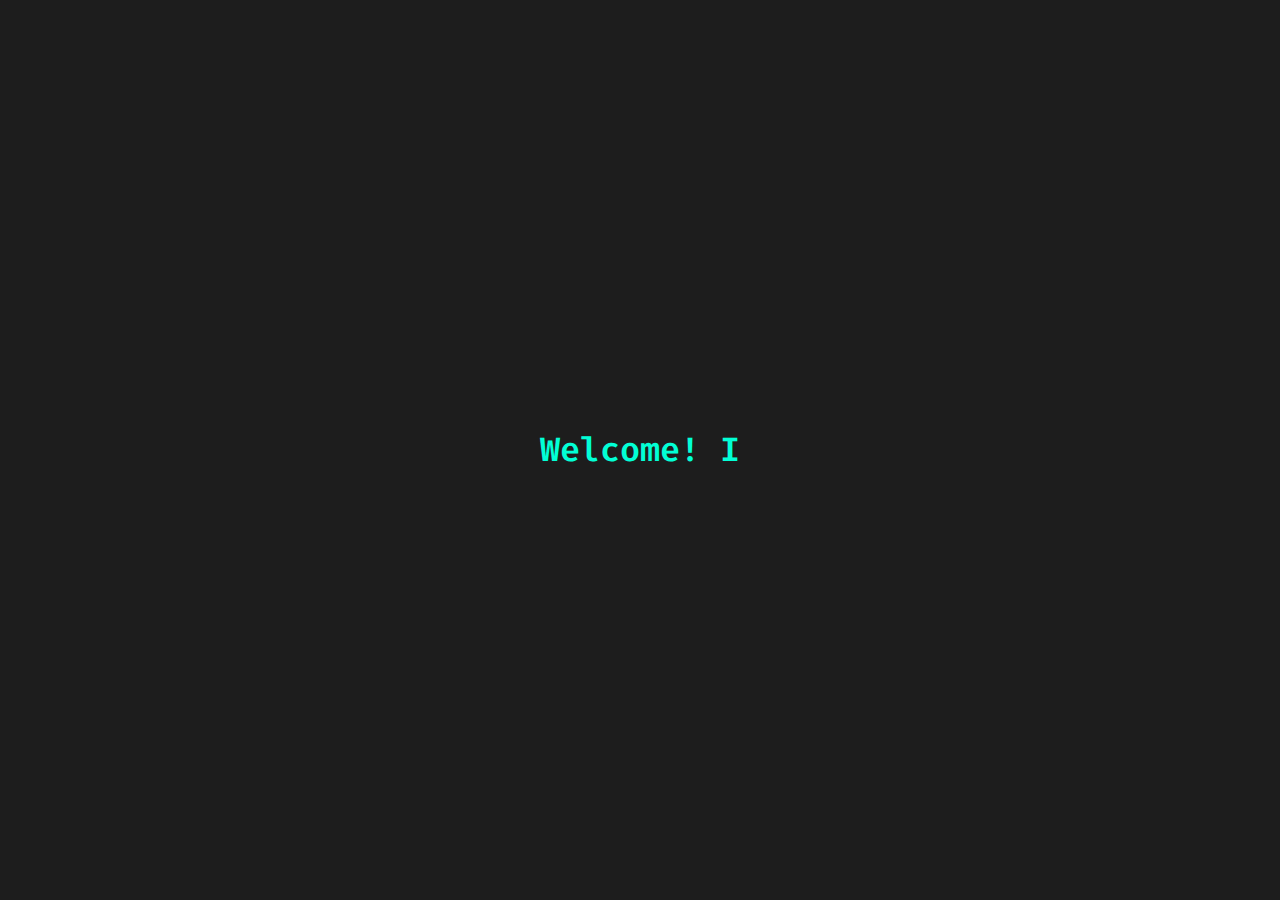
<file: index.html>
<!DOCTYPE html>
<html lang="en">
	<head>
		<meta charset="UTF-8" />
		<meta name="viewport" content="width=device-width, initial-scale=1.0" />
		<title>Welcome</title>
		<link rel="stylesheet" href="/asset/styles/index.css" />
		<link rel="stylesheet" href="/asset/styles/general.css" />
		<script src="/scripts/index.js" type="module" defer></script>
	</head>
	<body>
		<main>
			<div></div>
		</main>
	</body>
</html>
</file>
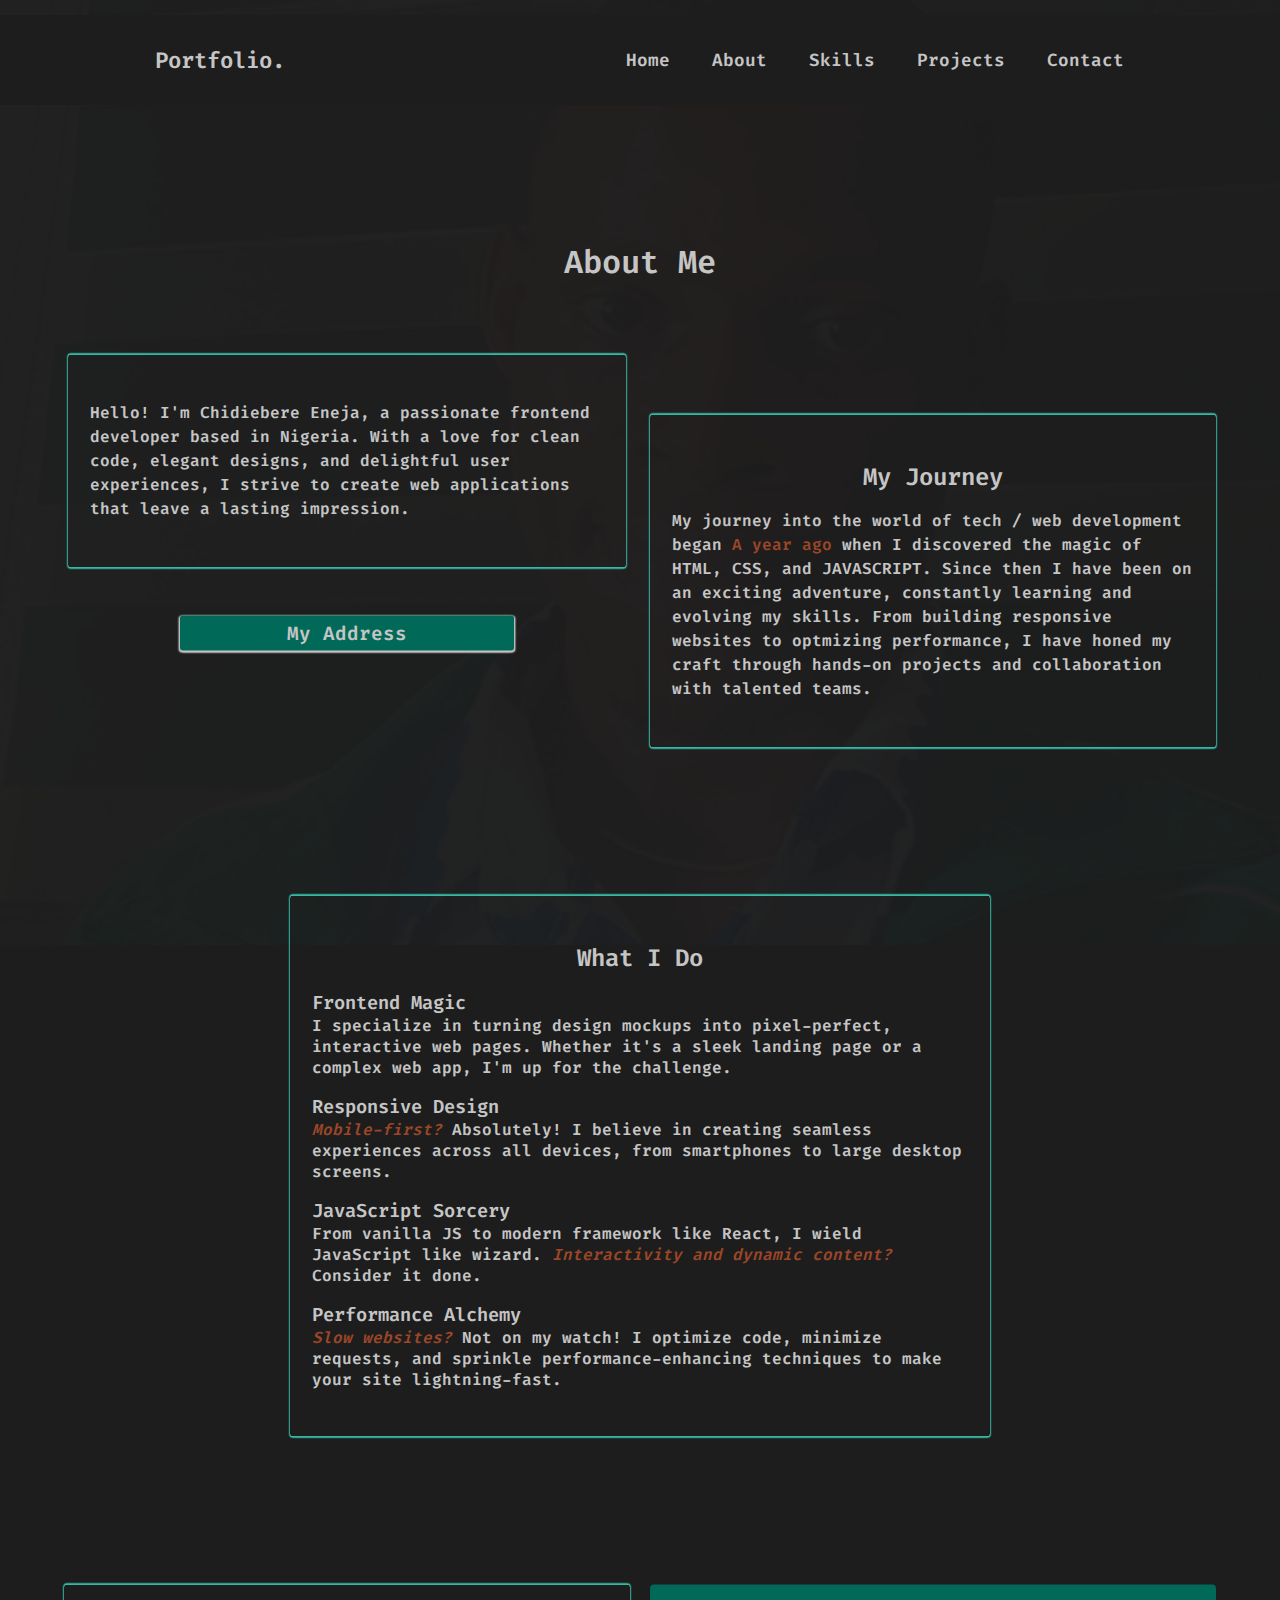
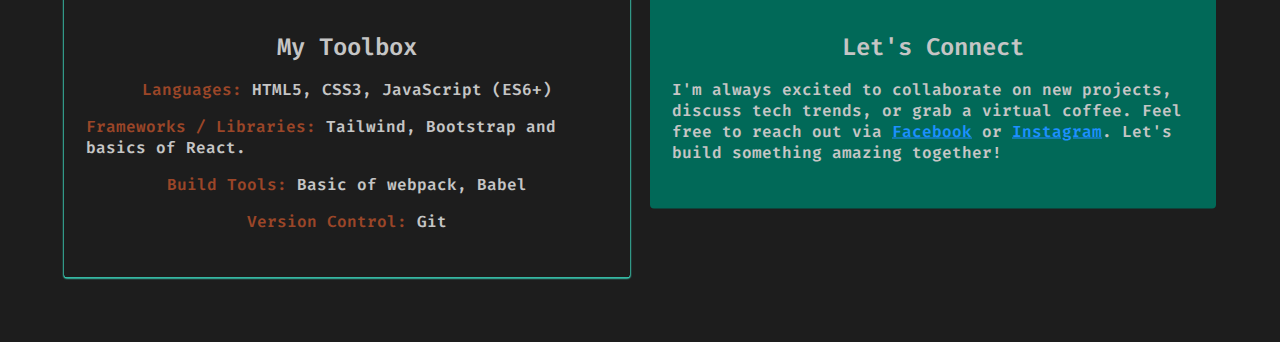
<file: pages/about-us.html>
<!DOCTYPE html>
<html lang="en">
	<head>
		<meta charset="UTF-8" />
		<meta name="viewport" content="width=device-width, initial-scale=1.0" />
		<link rel="stylesheet" href="/asset/styles/general.css" />
		<link rel="stylesheet" href="/asset/styles/narbar.css" />
		<link rel="stylesheet" href="/asset/styles/about-us.css" />
		<script src="/scripts/about-us.js" type="module" defer></script>
		<script src="/scripts/navbar.js" defer></script>
		<title>About Us</title>
	</head>
	<body>
		<header>
			<nav>
				<div class="navbar-container container">
					<input type="checkbox" />
					<div class="hamburger-lines">
						<span class="line line1"></span>
						<span class="line line2"></span>
						<span class="line line3"></span>
					</div>
					<ul class="menu-items">
						<li class="link-style">
							<a href="/pages/homePage.html">Home</a>
							<div class="border--style">
								<span class="line--1"></span>
								<span class="line--2"></span>
							</div>
						</li>
						<li class="link-style">
							<a href="/pages/about-us.html">About</a>
							<div class="border--style">
								<span class="line--1"></span>
								<span class="line--2"></span>
							</div>
						</li>
						<li class="link-style">
							<a href="/pages/skills.html">Skills</a>
							<div class="border--style">
								<span class="line--1"></span>
								<span class="line--2"></span>
							</div>
						</li>
						<li class="link-style">
							<a href="/pages/projects.html">Projects</a>
							<div class="border--style">
								<span class="line--1"></span>
								<span class="line--2"></span>
							</div>
						</li>
						<li class="link-style">
							<a href="/pages/contact-us.html">Contact</a>
							<div class="border--style">
								<span class="line--1"></span>
								<span class="line--2"></span>
							</div>
						</li>
					</ul>
					<div class="logo">
						<a href="/pages/about-us.html">Portfolio.</a>
					</div>
				</div>
			</nav>
		</header>

		<div class="background--image">
			<img src="/asset/images/myProfile.png" alt="profile" />
		</div>

		<main>
			<h1>About Me</h1>
			<section class="container--1">
				<p>
					Hello! I'm Chidiebere Eneja, a passionate frontend developer based in
					Nigeria. With a love for clean code, elegant designs, and delightful
					user experiences, I strive to create web applications that leave a
					lasting impression.
				</p>
				<button class="my--address--btn">My Address</button>
				<div class="test--typeWriter"></div>
			</section>

			<section class="container--2">
				<h2>My Journey</h2>
				<p>
					My journey into the world of tech / web development began
					<mark>A year ago</mark> when I discovered the magic of HTML, CSS, and
					JAVASCRIPT. Since then I have been on an exciting adventure,
					constantly learning and evolving my skills. From building responsive
					websites to optmizing performance, I have honed my craft through
					hands-on projects and collaboration with talented teams.
				</p>
			</section>

			<section class="container--3">
				<h2>What I Do</h2>

				<div class="text--container--1">
					<h3>Frontend Magic</h3>
					<p>
						I specialize in turning design mockups into pixel-perfect,
						interactive web pages. Whether it's a sleek landing page or a
						complex web app, I'm up for the challenge.
					</p>
				</div>

				<div class="text--container--2">
					<h3>Responsive Design</h3>
					<p>
						<em>Mobile-first?</em>
						Absolutely! I believe in creating seamless experiences across all
						devices, from smartphones to large desktop screens.
					</p>
				</div>

				<div class="text--container--3">
					<h3>JavaScript Sorcery</h3>
					<p>
						From vanilla JS to modern framework like React, I wield JavaScript
						like wizard. <em>Interactivity and dynamic content?</em> Consider it
						done.
					</p>
				</div>

				<div class="text--container--4">
					<h3>Performance Alchemy</h3>
					<p>
						<em>Slow websites?</em>
						Not on my watch! I optimize code, minimize requests, and sprinkle
						performance-enhancing techniques to make your site lightning-fast.
					</p>
				</div>
			</section>

			<section class="container--4">
				<h2>My Toolbox</h2>
				<div class="languages">
					<p>
						<strong>Languages: </strong>
						<span>HTML5, CSS3, JavaScript (ES6+)</span>
					</p>
				</div>

				<div class="frameworks">
					<p>
						<strong>Frameworks / Libraries: </strong>
						<span>Tailwind, Bootstrap and basics of React.</span>
					</p>
				</div>

				<div class="build--tools">
					<p>
						<strong>Build Tools: </strong>
						<span>Basic of webpack, Babel</span>
					</p>
				</div>

				<div class="version--control">
					<p>
						<strong>Version Control: </strong>
						<span>Git</span>
					</p>
				</div>
			</section>

			<section class="container--5">
				<h2>Let's Connect</h2>
				<div class="connect--text--container">
					<p>
						I'm always excited to collaborate on new projects, discuss tech
						trends, or grab a virtual coffee. Feel free to reach out via
						<a
							href="https://www.facebook.com/profile.php?id=100090083384692"
							class="facebook"
							>Facebook</a
						>
						or
						<a
							href="https://www.instagram.com/ravychididere_?igsh=MTJsaXJHY2JjcTBjbA=="
							class="instagram"
							>Instagram</a
						>. Let's build something amazing together!
					</p>
				</div>
			</section>
		</main>
	</body>
</html>
</file>
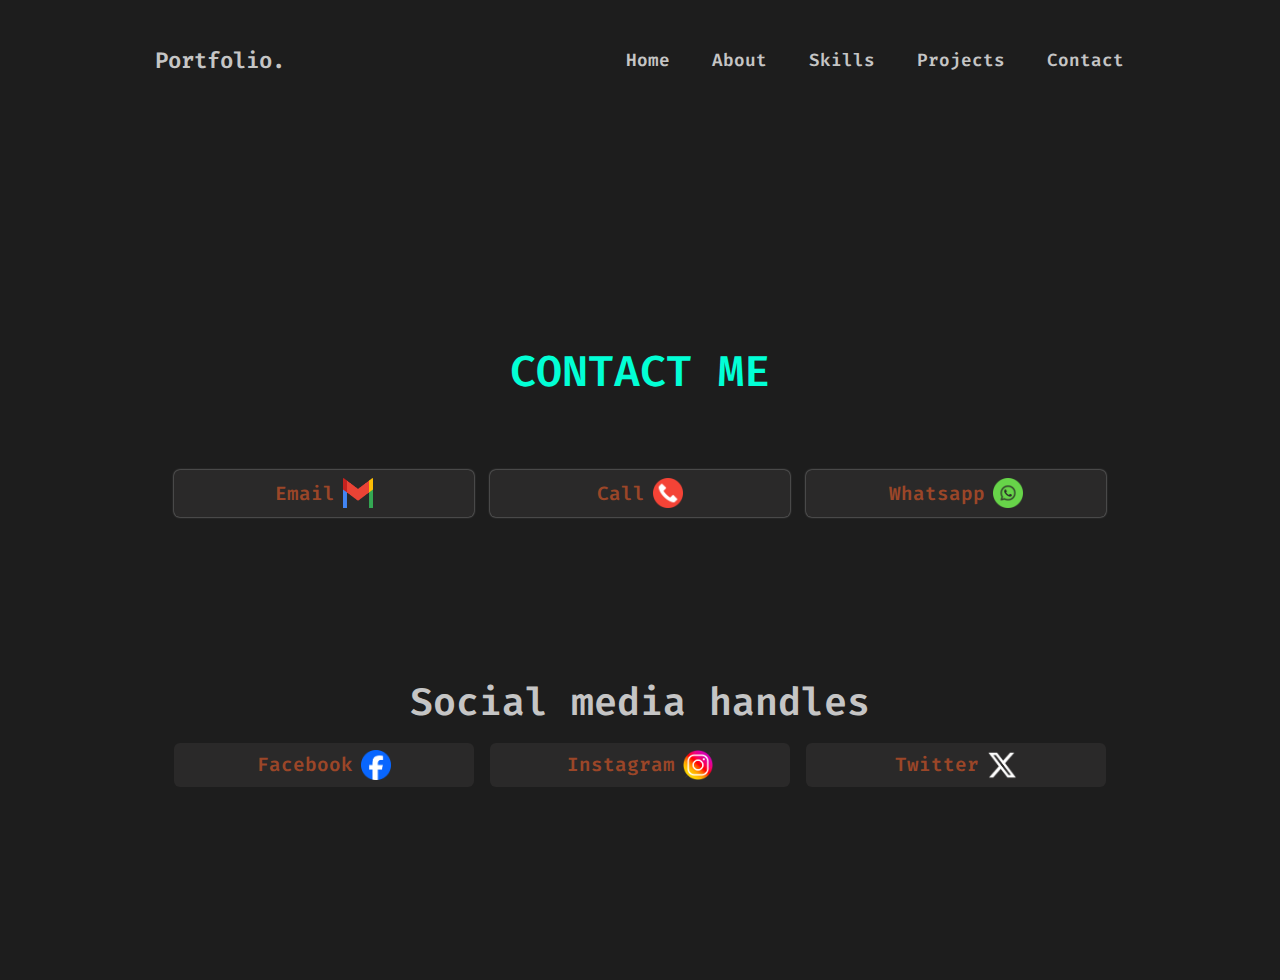
<file: pages/contact-us.html>
<!DOCTYPE html>
<html lang="en">
	<head>
		<meta charset="UTF-8" />
		<meta name="viewport" content="width=device-width, initial-scale=1.0" />
		<link rel="stylesheet" href="/asset/styles/general.css" />
		<link rel="stylesheet" href="/asset/styles/narbar.css" />
		<link rel="stylesheet" href="/asset/styles/contact-us.css" />
		<script src="/scripts/contact-us.js" defer></script>
		<script src="/scripts/navbar.js" defer></script>
		<title>Contact us</title>
	</head>
	<body>
		<header>
			<nav>
				<div class="navbar-container container">
					<input type="checkbox" />
					<div class="hamburger-lines">
						<span class="line line1"></span>
						<span class="line line2"></span>
						<span class="line line3"></span>
					</div>
					<ul class="menu-items">
						<li class="link-style">
							<a href="/pages/homePage.html">Home</a>
							<div class="border--style">
								<span class="line--1"></span>
								<span class="line--2"></span>
							</div>
						</li>
						<li class="link-style">
							<a href="/pages/about-us.html">About</a>
							<div class="border--style">
								<span class="line--1"></span>
								<span class="line--2"></span>
							</div>
						</li>
						<li class="link-style">
							<a href="/pages/skills.html">Skills</a>
							<div class="border--style">
								<span class="line--1"></span>
								<span class="line--2"></span>
							</div>
						</li>
						<li class="link-style">
							<a href="/pages/my-project.html">Projects</a>
							<div class="border--style">
								<span class="line--1"></span>
								<span class="line--2"></span>
							</div>
						</li>
						<li class="link-style">
							<a href="/pages/contact-us.html">Contact</a>
							<div class="border--style">
								<span class="line--1"></span>
								<span class="line--2"></span>
							</div>
						</li>
					</ul>
					<div class="logo">
						<a href="/pages/homePage.html">Portfolio.</a>
					</div>
				</div>
			</nav>
		</header>

		<main>
			<h1>Contact me</h1>
			<ul>
				<li>
					<button class="email--btn">
						Email
						<img src="/asset/images/gmail.png" alt="email" width="30px" />
					</button>

					<button class="call--btn">
						Call
						<img src="/asset/images/call.png" alt="call" width="30px" />
					</button>

					<button class="whatsapp--btn">
						Whatsapp
						<img src="/asset/images/whatsapp.png" alt="whatsapp" width="30px" />
					</button>
				</li>

				<li>
					<h2>Social media handles</h2>

					<div class="media__btn-container">
						<button class="facebook--btn">
							Facebook
							<img
								src="/asset/images/facebook.png"
								alt="facebook"
								width="30px"
							/>
						</button>

						<button class="instagram--btn">
							Instagram
							<img
								src="/asset/images/instagram.png"
								alt="instagram"
								width="30px"
							/>
						</button>

						<button class="twitter--btn">
							Twitter
							<img src="/asset/images/twitter.png" alt="twitter" width="30px" />
						</button>
					</div>
				</li>
			</ul>
		</main>
	</body>
</html>
</file>
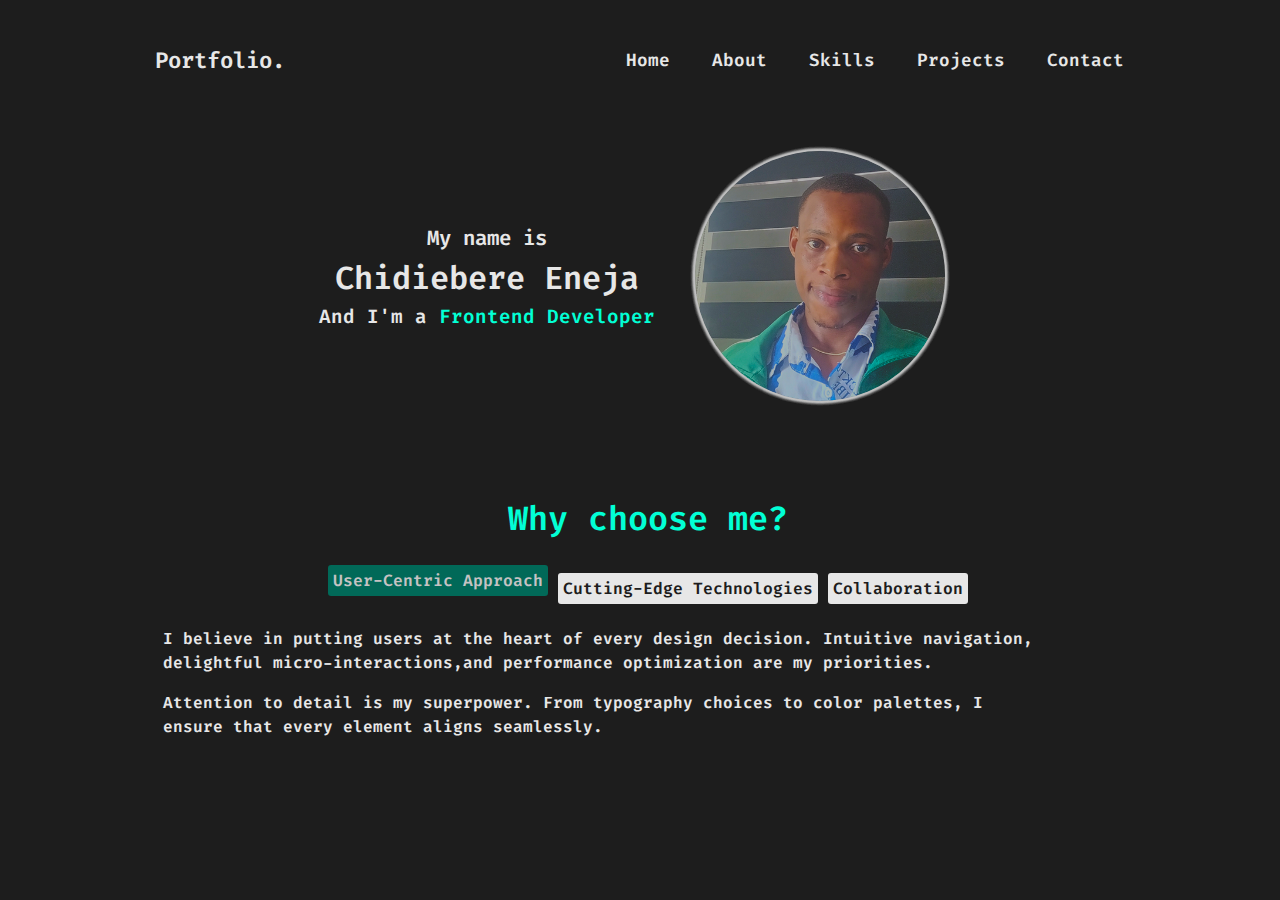
<file: pages/homePage.html>
<!DOCTYPE html>
<html lang="en">
	<head>
		<meta charset="UTF-8" />
		<meta name="viewport" content="width=device-width, initial-scale=1.0" />
		<link rel="stylesheet" href="/asset/styles/general.css" />
		<link rel="stylesheet" href="/asset/styles/narbar.css" />
		<link rel="stylesheet" href="/asset/styles/homepage.css" />
		<script src="/scripts/homepage.js" type="module" defer></script>
		<script src="/scripts/navbar.js" defer></script>
		<title>My Portfolio</title>
	</head>
	<body>
		<header>
			<nav>
				<div class="navbar-container container">
					<input type="checkbox" />
					<div class="hamburger-lines">
						<span class="line line1"></span>
						<span class="line line2"></span>
						<span class="line line3"></span>
					</div>
					<ul class="menu-items">
						<li class="link-style">
							<a href="/pages/homePage.html">Home</a>
							<div class="border--style">
								<span class="line--1"></span>
								<span class="line--2"></span>
							</div>
						</li>
						<li class="link-style">
							<a href="/pages/about-us.html">About</a>
							<div class="border--style">
								<span class="line--1"></span>
								<span class="line--2"></span>
							</div>
						</li>
						<li class="link-style">
							<a href="/pages/skills.html">Skills</a>
							<div class="border--style">
								<span class="line--1"></span>
								<span class="line--2"></span>
							</div>
						</li>
						<li class="link-style">
							<a href="/pages/my-project.html">Projects</a>
							<div class="border--style">
								<span class="line--1"></span>
								<span class="line--2"></span>
							</div>
						</li>
						<li class="link-style">
							<a href="/pages/contact-us.html">Contact</a>
							<div class="border--style">
								<span class="line--1"></span>
								<span class="line--2"></span>
							</div>
						</li>
					</ul>
					<div class="logo">
						<a href="/pages/homePage.html">Portfolio.</a>
					</div>
				</div>
			</nav>
		</header>

		<main>
			<section class="profile--container">
				<aside class="profile--image">
					<div class="profile--details">
						<strong>My name is</strong>
						<h1>Chidiebere Eneja</h1>
						<p>And I'm a <span>Frontend Developer</span></p>
					</div>

					<figure>
						<img src="/asset/images/myProfile.png" alt="" />
					</figure>
				</aside>

				<aside class="profile--text">
					<section class="choose--me">
						<h2>Why choose me?</h2>

						<div class="choose--me--header">
							<a href="#User-Centric" class="user active">
								User-Centric Approach
							</a>
							<a href="#Cutting-Edge" class="user">
								Cutting-Edge Technologies
							</a>
							<a href="#Collaboration" class="user">Collaboration</a>
						</div>

						<div class="choose--me--text">
							<div id="User-Centric">
								<p>
									I believe in putting users at the heart of every design
									decision. Intuitive navigation, delightful
									micro-interactions,and performance optimization are my
									priorities.
								</p>
								<p>
									Attention to detail is my superpower. From typography choices
									to color palettes, I ensure that every element aligns
									seamlessly.
								</p>
							</div>

							<div id="Cutting-Edge">
								<p>
									Staying up-to-date with the latest tools and frameworks allows
									me to create modern, future-proof solutions.
								</p>
							</div>

							<div id="Collaboration">
								<p>
									Let’s work together to bring your / our vision to life. I
									value open communication and thrive in collaborative
									environments.
								</p>
							</div>
						</div>
					</section>
				</aside>
			</section>
		</main>
	</body>
</html>
</file>
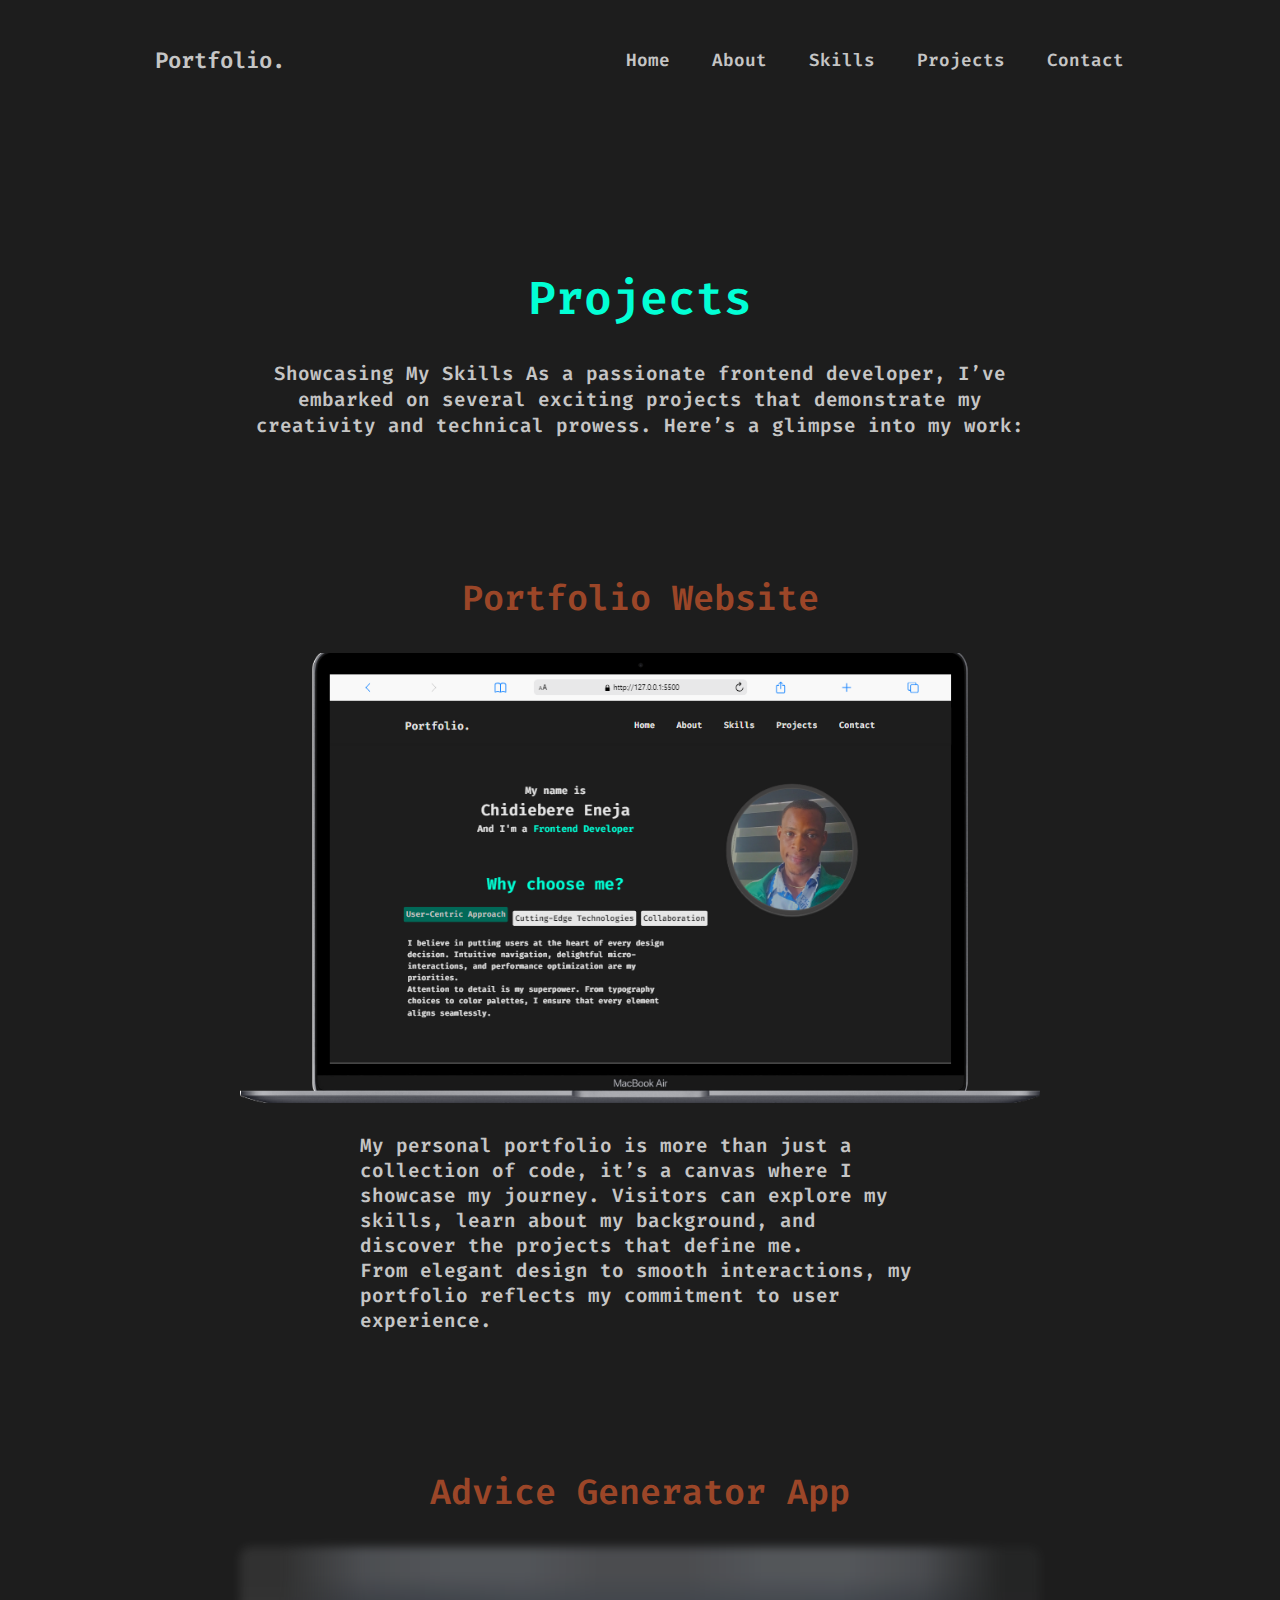
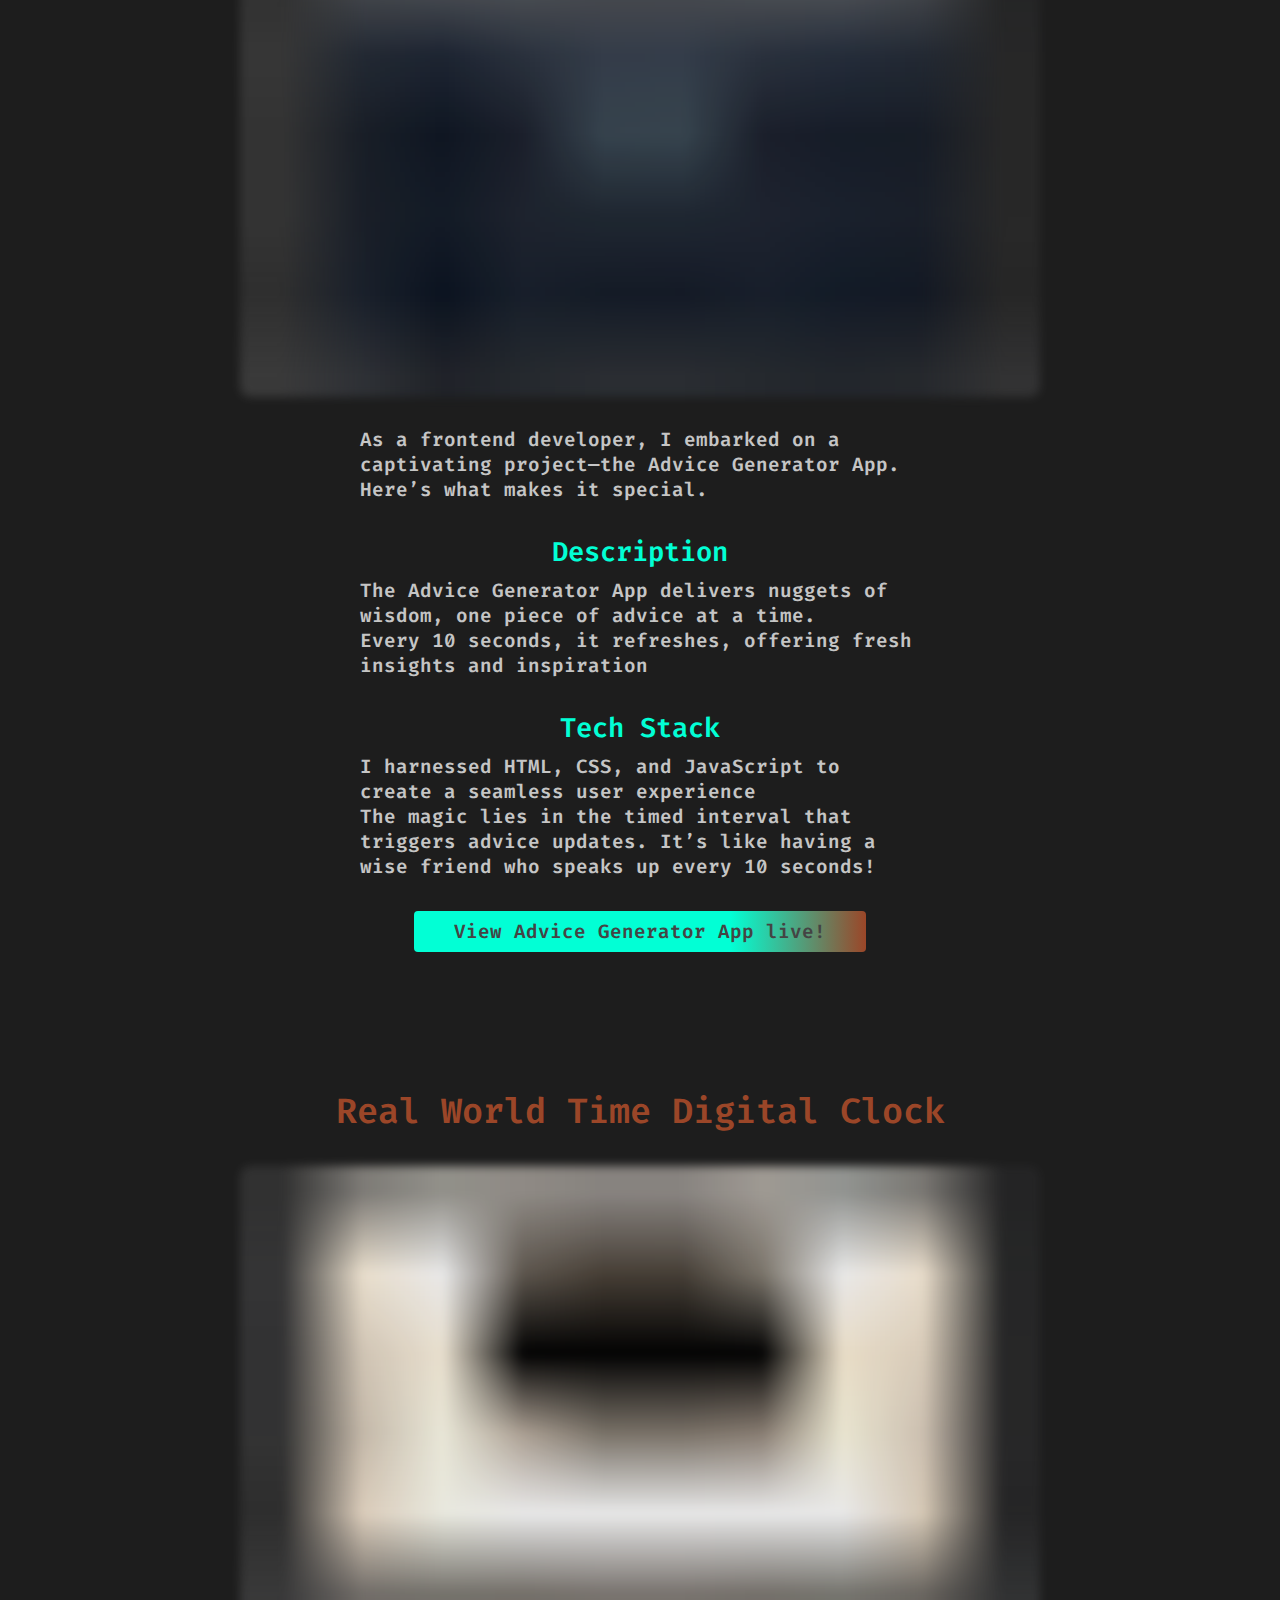
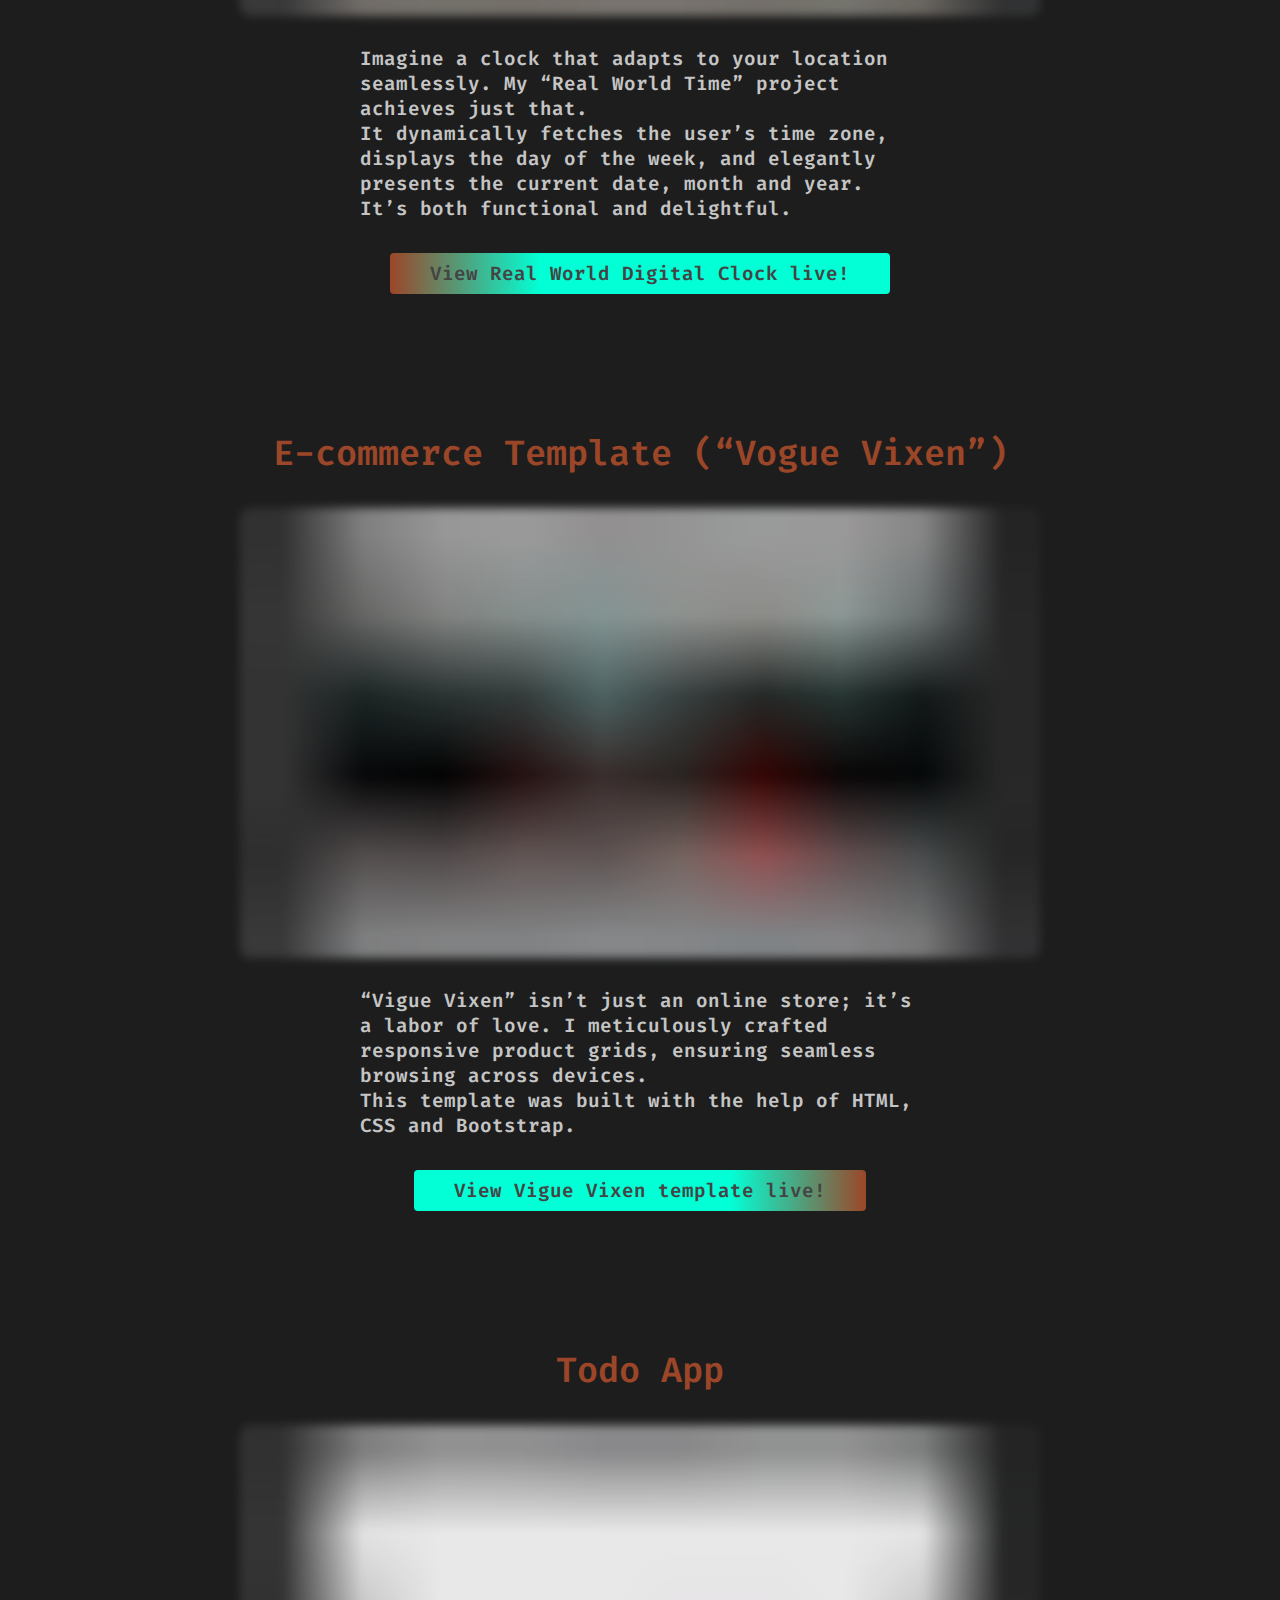
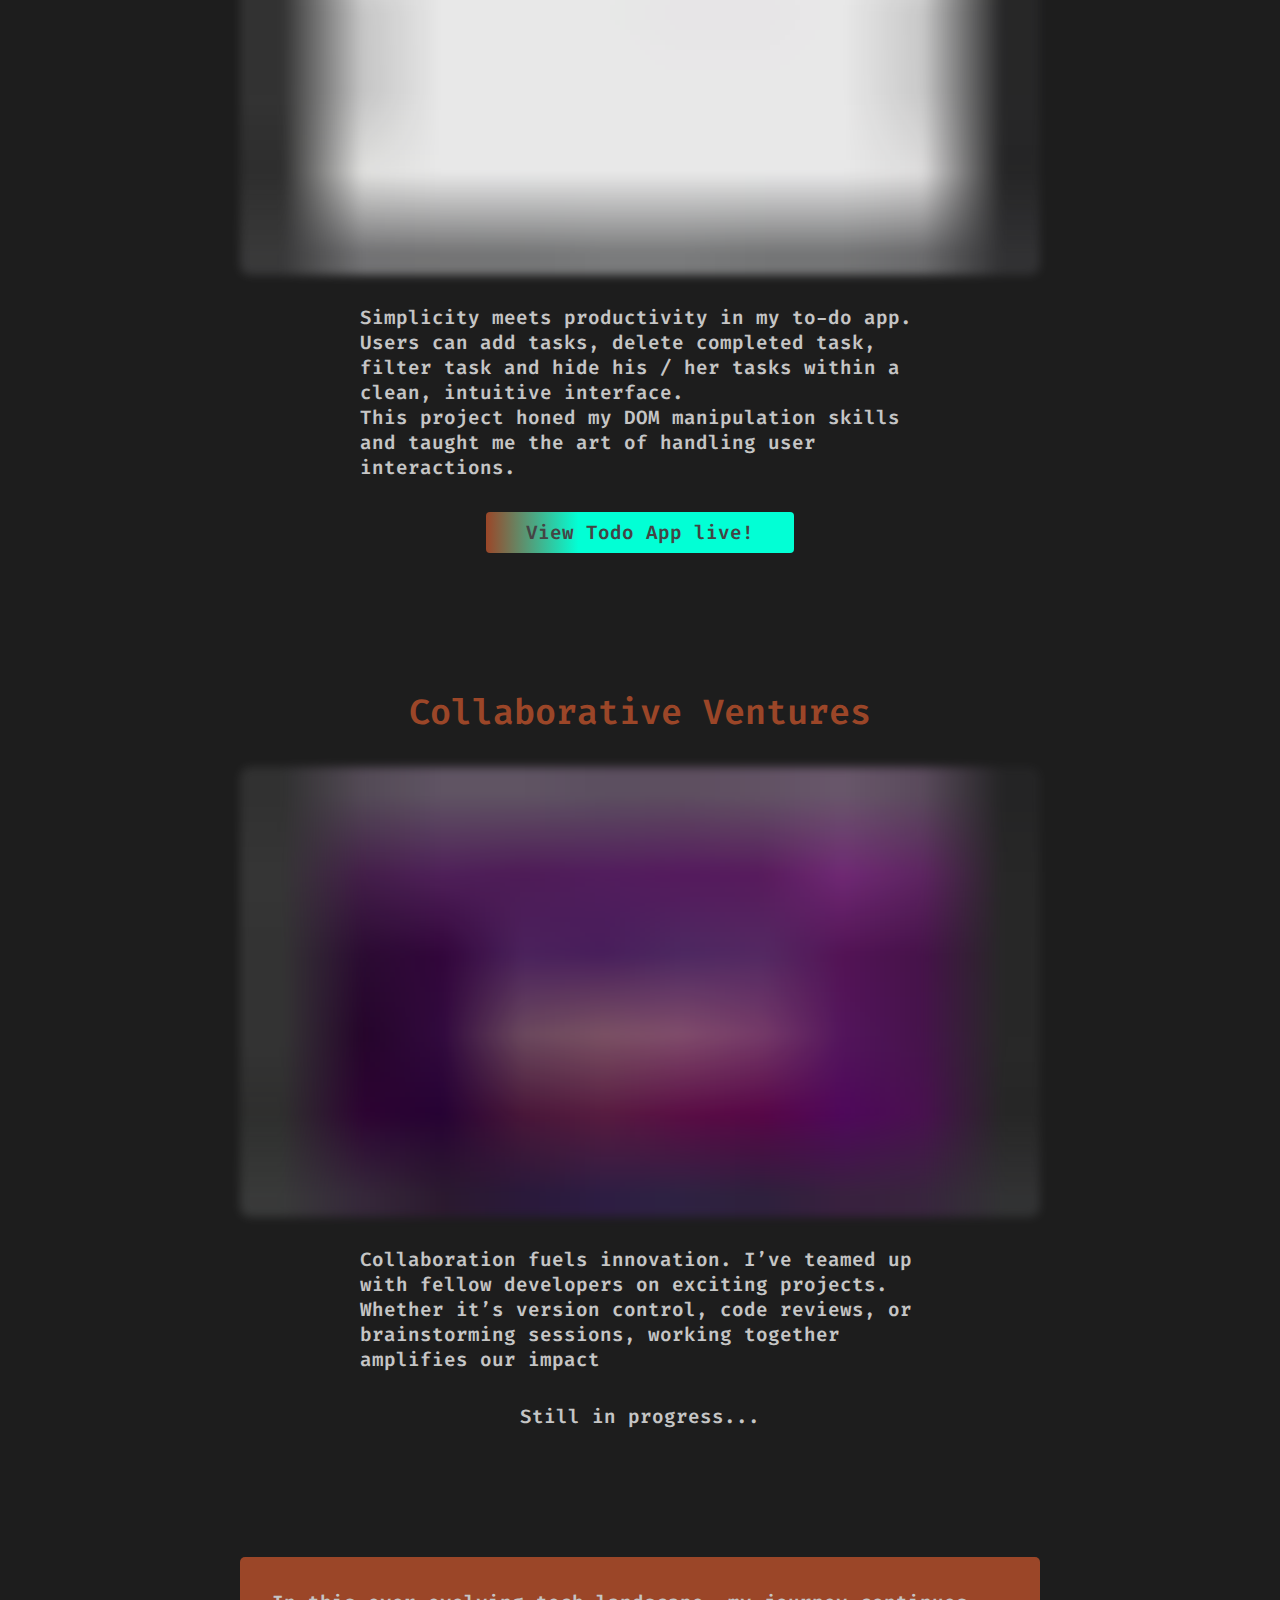
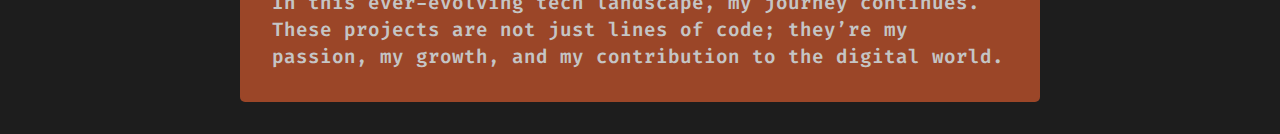
<file: pages/my-project.html>
<!DOCTYPE html>
<html lang="en">
	<head>
		<meta charset="UTF-8" />
		<meta name="viewport" content="width=device-width, initial-scale=1.0" />
		<link rel="stylesheet" href="/asset/styles/general.css" />
		<link rel="stylesheet" href="/asset/styles/narbar.css" />
		<link rel="stylesheet" href="/asset/styles/my-project.css" />
		<script src="/scripts/my-project.js" defer></script>
		<script src="/scripts/navbar.js" defer></script>
		<title>My projects</title>
	</head>
	<body>
		<header>
			<nav>
				<div class="navbar-container container">
					<input type="checkbox" />

					<div class="hamburger-lines">
						<span class="line line1"></span>
						<span class="line line2"></span>
						<span class="line line3"></span>
					</div>

					<ul class="menu-items">
						<li class="link-style">
							<a href="/pages/homePage.html">Home</a>
							<div class="border--style">
								<span class="line--1"></span>
								<span class="line--2"></span>
							</div>
						</li>

						<li class="link-style">
							<a href="/pages/about-us.html">About</a>
							<div class="border--style">
								<span class="line--1"></span>
								<span class="line--2"></span>
							</div>
						</li>

						<li class="link-style">
							<a href="/pages/skills.html">Skills</a>
							<div class="border--style">
								<span class="line--1"></span>
								<span class="line--2"></span>
							</div>
						</li>

						<li class="link-style">
							<a href="/pages/my-project.html">Projects</a>
							<div class="border--style">
								<span class="line--1"></span>
								<span class="line--2"></span>
							</div>
						</li>

						<li class="link-style">
							<a href="/pages/contact-us.html">Contact</a>
							<div class="border--style">
								<span class="line--1"></span>
								<span class="line--2"></span>
							</div>
						</li>
					</ul>

					<div class="logo">
						<a href="/pages/about-us.html">Portfolio.</a>
					</div>
				</div>
			</nav>
		</header>

		<main>
			<section>
				<h1>Projects</h1>

				<p>
					Showcasing My Skills As a passionate frontend developer, I’ve embarked
					on several exciting projects that demonstrate my creativity and
					technical prowess. Here’s a glimpse into my work:
				</p>
			</section>

			<section>
				<h2>Portfolio Website</h2>

				<article>
					<img
						src="/asset/images/portfolio-small.png"
						alt="My portfolio"
						data-src="/asset/images/portfolio.png"
					/>

					<div class="text">
						<p>
							My personal portfolio is more than just a collection of code, it’s
							a canvas where I showcase my journey. Visitors can explore my
							skills, learn about my background, and discover the projects that
							define me.
						</p>

						<p>
							From elegant design to smooth interactions, my portfolio reflects
							my commitment to user experience.
						</p>
					</div>
				</article>
			</section>

			<section>
				<h2>Advice Generator App</h2>

				<article>
					<img
						src="/asset/images/advice-small.png"
						alt="Advice generator"
						data-src="/asset/images/advice.png"
					/>

					<div class="text">
						<p>
							As a frontend developer, I embarked on a captivating project—the
							Advice Generator App. Here’s what makes it special.
						</p>

						<h3>Description</h3>
						<p>
							The Advice Generator App delivers nuggets of wisdom, one piece of
							advice at a time.
						</p>
						<p>
							Every 10 seconds, it refreshes, offering fresh insights and
							inspiration
						</p>

						<h3>Tech Stack</h3>
						<p>
							I harnessed HTML, CSS, and JavaScript to create a seamless user
							experience
						</p>
						<p>
							The magic lies in the timed interval that triggers advice updates.
							It’s like having a wise friend who speaks up every 10 seconds!
						</p>
					</div>
				</article>

				<p class="link">
					<a href="https://chidiebereeneja.github.io/Advice-generator-app/"
						>View Advice Generator App live!</a
					>
				</p>
			</section>

			<section>
				<h2>Real World Time Digital Clock</h2>

				<article>
					<img
						src="/asset/images/clock-small.png"
						alt="Real World Time"
						data-src="/asset/images/clock.png"
					/>

					<div class="text">
						<p>
							Imagine a clock that adapts to your location seamlessly. My “Real
							World Time” project achieves just that.
						</p>

						<p>
							It dynamically fetches the user’s time zone, displays the day of
							the week, and elegantly presents the current date, month and year.
							It’s both functional and delightful.
						</p>
					</div>
				</article>

				<p class="link orange">
					<a href="https://chidiebereeneja.github.io/Digital-Clock/"
						>View Real World Digital Clock live!</a
					>
				</p>
			</section>

			<section>
				<h2>E-commerce Template (“Vogue Vixen”)</h2>

				<article>
					<img
						src="/asset/images/e-comerce1-small.png"
						alt="Vogue-Vixen E-commerce template"
						data-src="/asset/images/e-commerce1.png"
					/>

					<div class="text">
						<p>
							“Vigue Vixen” isn’t just an online store; it’s a labor of love. I
							meticulously crafted responsive product grids, ensuring seamless
							browsing across devices.
						</p>
						<p>
							This template was built with the help of HTML, CSS and Bootstrap.
						</p>
					</div>
				</article>

				<p class="link">
					<a href="https://chidiebereeneja.github.io/Vogue-Vixen-Fashion/"
						>View Vigue Vixen template live!</a
					>
				</p>
			</section>

			<section>
				<h2>Todo App</h2>

				<article>
					<img
						src="/asset/images/toDo-app-small.png"
						alt="Todo App"
						data-src="/asset/images/toDo-app.png"
					/>

					<div class="text">
						<p>
							Simplicity meets productivity in my to-do app. Users can add
							tasks, delete completed task, filter task and hide his / her tasks
							within a clean, intuitive interface.
						</p>

						<p>
							This project honed my DOM manipulation skills and taught me the
							art of handling user interactions.
						</p>
					</div>
				</article>

				<p class="link orange">
					<a href=" https://chidiebereeneja.github.io/TO-DO-LIST/">
						View Todo App live!
					</a>
				</p>
			</section>

			<section>
				<h2>Collaborative Ventures</h2>

				<article>
					<img
						src="/asset/images/collaboration-small.png"
						alt="nano events template"
						data-src="/asset/images/collaboration.png"
					/>

					<div class="text">
						<p>
							Collaboration fuels innovation. I’ve teamed up with fellow
							developers on exciting projects.
						</p>

						<p>
							Whether it’s version control, code reviews, or brainstorming
							sessions, working together amplifies our impact
						</p>
					</div>
				</article>

				<p>
					Still in progress
					<span class="first--dot">.</span>
					<span class="second--dot">.</span>
					<span class="third--dot">.</span>
				</p>
			</section>

			<section class="style">
				<p>
					In this ever-evolving tech landscape, my journey continues. These
					projects are not just lines of code; they’re my passion, my growth,
					and my contribution to the digital world.
				</p>
			</section>
		</main>
	</body>
</html>
</file>
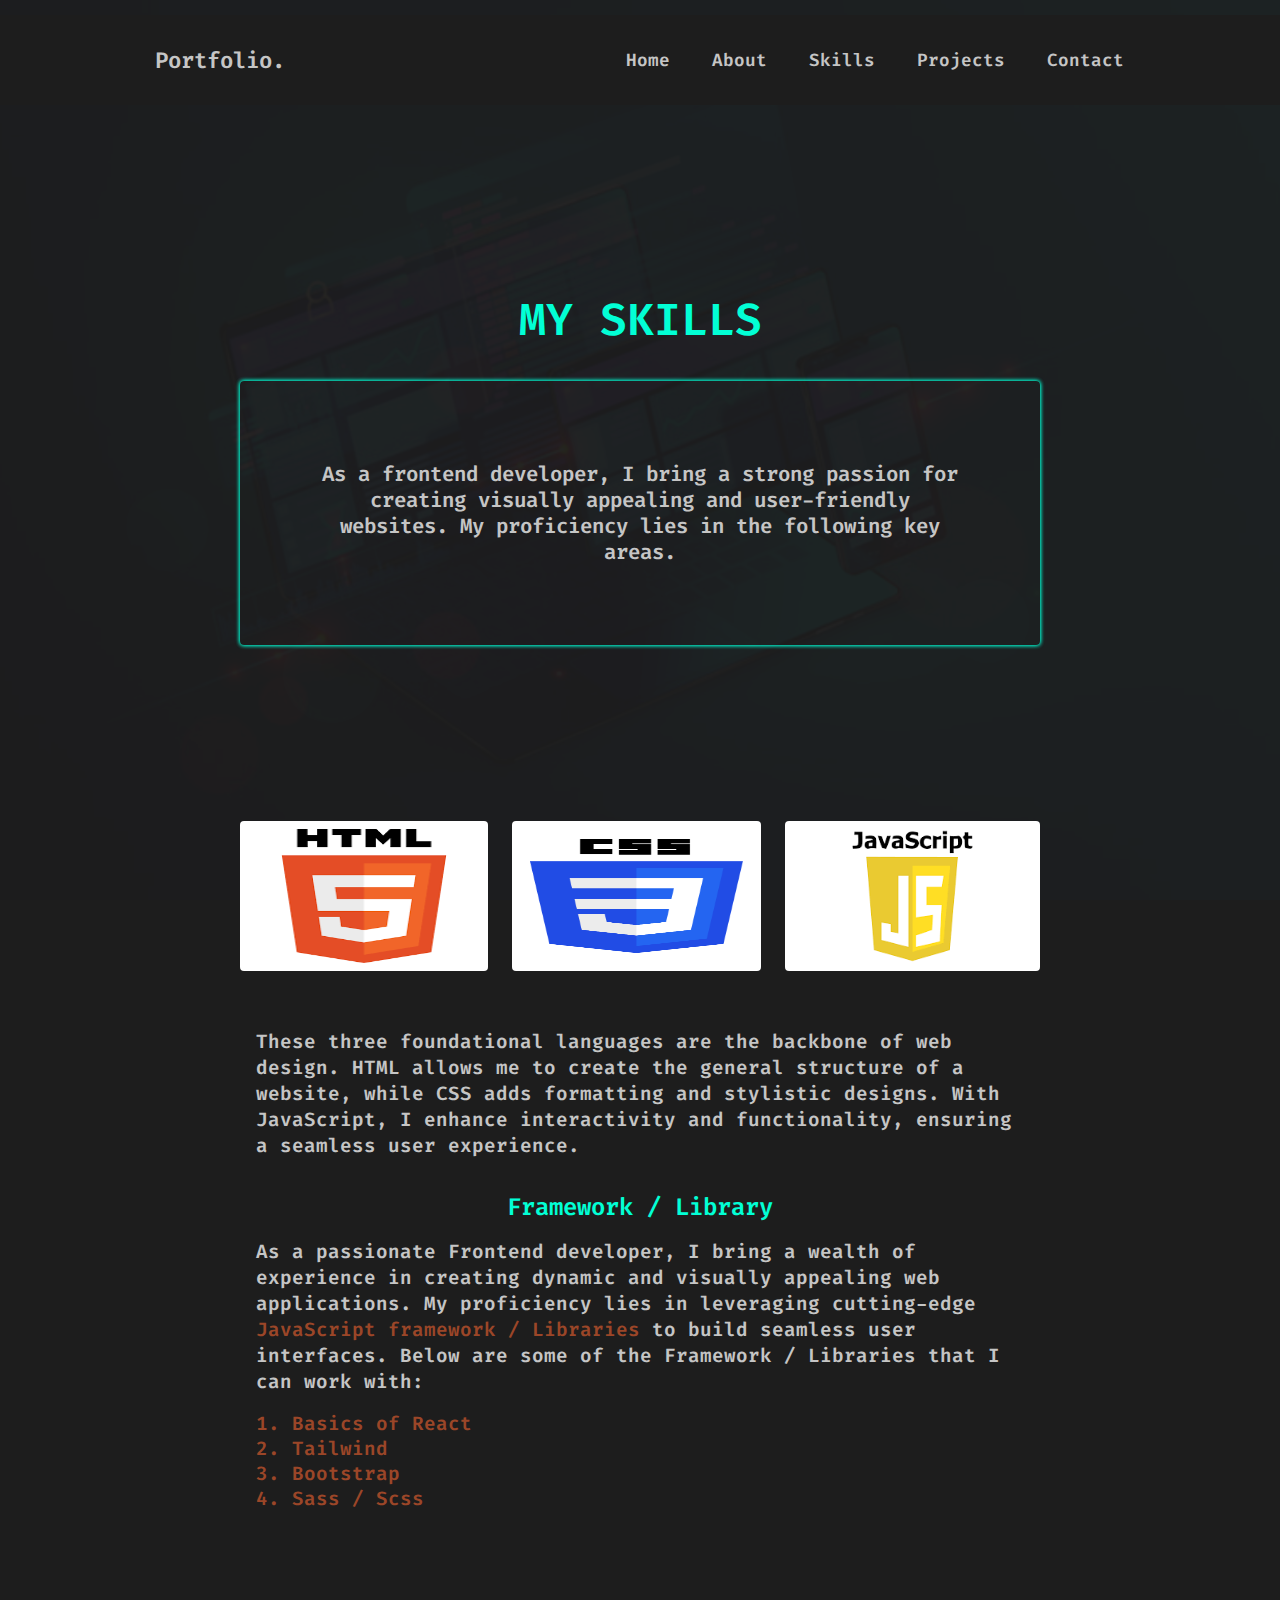
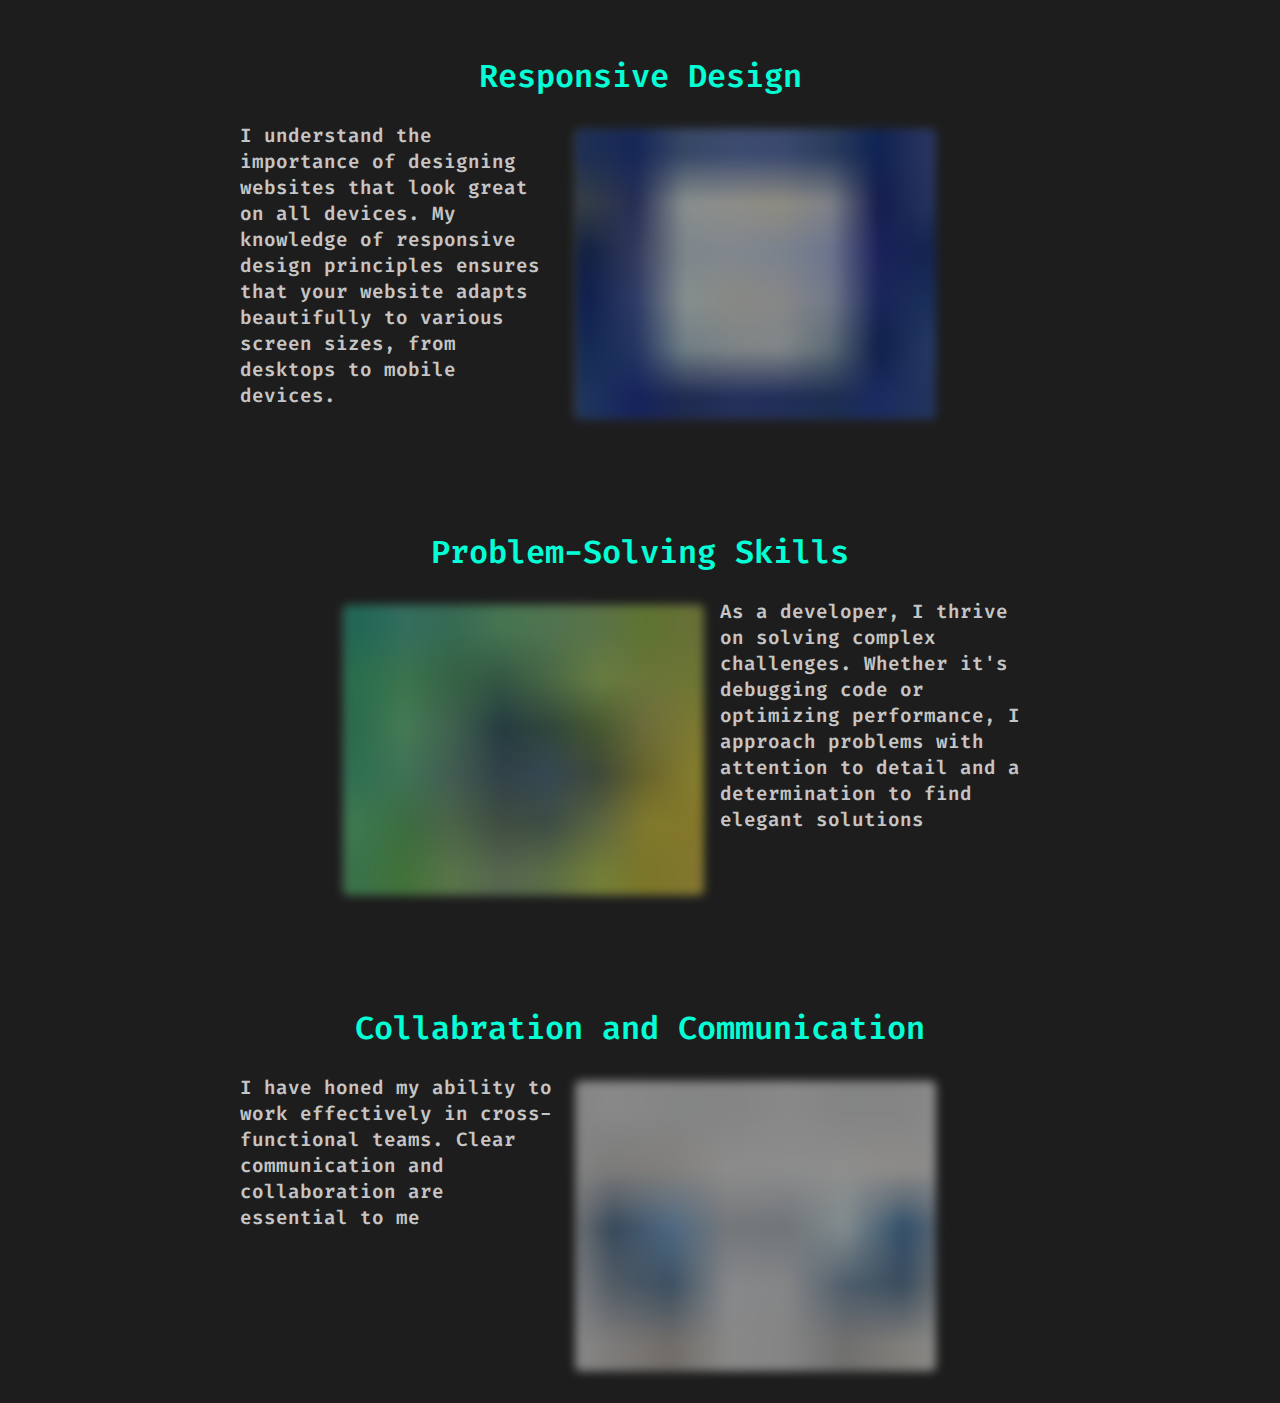
<file: pages/skills.html>
<!DOCTYPE html>
<html lang="en">
	<head>
		<meta charset="UTF-8" />
		<meta name="viewport" content="width=device-width, initial-scale=1.0" />
		<link rel="stylesheet" href="/asset/styles/general.css" />
		<link rel="stylesheet" href="/asset/styles/narbar.css" />
		<link rel="stylesheet" href="/asset/styles/skills.css" />
		<script src="/scripts/skills.js" defer></script>
		<script src="/scripts/navbar.js" defer></script>
		<title>My skills</title>
	</head>
	<body>
		<div class="background">
			<img src="/asset/images/frameworks-image.jpg" alt="background" />
		</div>

		<header>
			<nav>
				<div class="navbar-container container">
					<input type="checkbox" />

					<div class="hamburger-lines">
						<span class="line line1"></span>
						<span class="line line2"></span>
						<span class="line line3"></span>
					</div>

					<ul class="menu-items">
						<li class="link-style">
							<a href="/pages/homePage.html">Home</a>
							<div class="border--style">
								<span class="line--1"></span>
								<span class="line--2"></span>
							</div>
						</li>

						<li class="link-style">
							<a href="/pages/about-us.html">About</a>
							<div class="border--style">
								<span class="line--1"></span>
								<span class="line--2"></span>
							</div>
						</li>

						<li class="link-style">
							<a href="/pages/skills.html">Skills</a>
							<div class="border--style">
								<span class="line--1"></span>
								<span class="line--2"></span>
							</div>
						</li>

						<li class="link-style">
							<a href="/pages/my-project.html">Projects</a>
							<div class="border--style">
								<span class="line--1"></span>
								<span class="line--2"></span>
							</div>
						</li>

						<li class="link-style">
							<a href="/pages/contact-us.html">Contact</a>
							<div class="border--style">
								<span class="line--1"></span>
								<span class="line--2"></span>
							</div>
						</li>
					</ul>

					<div class="logo">
						<a href="/pages/about-us.html">Portfolio.</a>
					</div>
				</div>
			</nav>
		</header>

		<main>
			<div class="skill--header">
				<h1>My Skills</h1>
				<p>
					As a frontend developer, I bring a strong passion for creating
					visually appealing and user-friendly websites. My proficiency lies in
					the following key areas.
				</p>
			</div>

			<section id="about--language-container">
				<figure>
					<img
						src="/asset/images/html-small.png"
						alt="Html"
						data-src="/asset/images/html.png"
						height="150px"
					/>
					<img
						src="/asset/images/css-small.png"
						data-src="/asset/images/css.png"
						alt="CSS"
						width="150px"
						height="150px"
					/>
					<img
						src="/asset/images/javascript-small.png"
						data-src="/asset/images/javascript.png"
						alt="JavaScript"
						width="150px"
						height="150px"
					/>
				</figure>
				<div class="framework--text">
					<p>
						These three foundational languages are the backbone of web design.
						HTML allows me to create the general structure of a website, while
						CSS adds formatting and stylistic designs. With JavaScript, I
						enhance interactivity and functionality, ensuring a seamless user
						experience.
					</p>
					<h3>Framework / Library</h3>

					<p>
						As a passionate Frontend developer, I bring a wealth of experience
						in creating dynamic and visually appealing web applications. My
						proficiency lies in leveraging cutting-edge
						<mark>JavaScript framework / Libraries</mark> to build seamless user
						interfaces. Below are some of the Framework / Libraries that I can
						work with:
					</p>
					<ul>
						<li>Basics of React</li>
						<li>Tailwind</li>
						<li>Bootstrap</li>
						<li>Sass / Scss</li>
					</ul>
				</div>
			</section>

			<section class="load">
				<h2>Responsive Design</h2>
				<div class="responsive">
					<p>
						I understand the importance of designing websites that look great on
						all devices. My knowledge of responsive design principles ensures
						that your website adapts beautifully to various screen sizes, from
						desktops to mobile devices.
					</p>
					<img
						src="/asset/images/responsive_design-small.jpg"
						data-src="/asset/images/responsive_design.jpg"
						width="100px"
						height="100px"
						alt="responsive image"
					/>
				</div>
			</section>

			<section class="load">
				<h2>Problem-Solving Skills</h2>
				<div class="problem">
					<p>
						As a developer, I thrive on solving complex challenges. Whether it's
						debugging code or optimizing performance, I approach problems with
						attention to detail and a determination to find elegant solutions
					</p>
					<img
						src="/asset/images/problem-solving-skills-small.jpg"
						data-src="/asset/images/problem-solving-skills.jpg"
						width="100px"
						alt=""
					/>
				</div>
			</section>

			<section class="load">
				<h2>Collabration and Communication</h2>
				<div class="collaboration">
					<p>
						I have honed my ability to work effectively in cross-functional
						teams. Clear communication and collaboration are essential to me
					</p>
					<img
						src="/asset/images/developers-collaboration-small.png"
						data-src="/asset/images/developers-collaboration.png"
						width="100px"
						height="100px"
						alt=""
					/>
				</div>
			</section>
		</main>
	</body>
</html>
</file>
<file: asset/styles/index.css>
:root {
	--main-color: #1d1d1d;
	--primary-color: rgb(2, 255, 213);
	--secondary-color: #e7e7e7;
}
body {
	background-color: var(--main-color);
	width: 100%;
	height: 100vh;
	padding: 0;
	margin: 0;
	display: flex;
	justify-content: center;
	overflow-y: hidden;
}
main {
	max-width: 1200px;
	width: 97%;
	height: 100%;
	display: flex;
	justify-content: center;
	align-items: center;
	/* overflow: hidden; */
}
div {
	width: 90%;
	color: var(--primary-color);
	text-align: center;
	font-size: calc(1.3rem + 1vw);
}

.styleAnimation {
	transition: all 0.2s;
	animation: welcome alternate 15s forwards ease-in;
}

@keyframes welcome {
	0% {
		opacity: 1;
	}

	25% {
		opacity: 1;
	}
	50% {
		opacity: 1;
	}
	75% {
		opacity: 0.8;
	}
	80% {
		opacity: 0.5;
	}
	100% {
		opacity: 0;
	}
}
</file>
<file: asset/styles/general.css>
@font-face {
    src: url(/asset/font/static/FiraCode-SemiBold.ttf);
    font-family: FiraCode;
}

*{
    padding: 0;
    margin: 0;
    box-sizing: border-box;
    font-family: FiraCode;
}
</file>
<file: asset/styles/narbar.css>
:root {
	--main-color: #1d1d1d;
	--primary-color: rgb(2, 255, 213);
	--secondary-color: #e7e7e7;
}

*,
*::after,
*::before {
	box-sizing: border-box;
	padding: 0;
	margin: 0;
}

li {
	list-style-type: none;
}
a {
	text-decoration: none;
}

header {
	background-color: var(--main-color);
	width: 100%;
	height: 10vh;
	display: flex;
	align-items: center;
	justify-content: center;
	position: fixed;
	left: 0;
	right: 0;
	top: 15px;
	z-index: 10;
	transition: all 0.3s ease-in;
}

nav {
	max-width: 1100px;
	width: 100%;
	height: 100%;
}
input[type="checkbox"],
.hamburger-lines {
	display: none;
}
.container {
	margin: auto;
}
.navbar-container {
	max-width: 1100px;
	width: 90%;
	height: 100%;
	display: flex;
	justify-content: space-between;
	align-items: center;
	padding: 10px;
}
.menu-items {
	order: 2;
	max-width: 500px;
	width: 70%;
	height: 100%;
	display: flex;
	justify-content: space-around;
	align-items: center;
	gap: 40px;
	border-top-right-radius: 3px;
}
.logo {
	order: 1;
}
.logo a {
	order: 1;
	font-size: 1.4rem;
	color: var(--secondary-color);
}

.menu-items li.link-style {
	display: flex;
	flex-direction: column;
	list-style: none;
	width: fit-content;
	height: 23px;
	cursor: pointer;
}
li.link-style a {
	height: 83%;
}
nav a {
	color: var(--secondary-color);
	text-decoration: none;
	font-weight: 500;
	font-size: 1.1rem;
	cursor: pointer;
	transition: color 0.3s ease-in-out;
}
.link-style .border--style {
	display: flex;
	justify-content: center;
	align-items: center;
	width: 100%;
	height: 3px;
}
.link-style .border--style span {
	width: 0;
	height: 100%;
	background-color: rgb(155, 70, 40);
	margin: 0;
	transition: all 0.5s linear;
}
.link-style .border--style span.line--1 {
	border-top-left-radius: 10px;
	border-bottom-left-radius: 10px;
}
.link-style .border--style span.line--2 {
	border-top-right-radius: 10px;
	border-bottom-right-radius: 10px;
}
.link-style:hover .border--style span {
	width: 50%;
}

.overflow {
	overflow-y: hidden;
}

.blur {
	filter: blur(10px);
}

.indicator {
	box-shadow: 0px 0px 3px rgb(155, 70, 40), 0px 0px 3px rgb(155, 70, 40),
		0px 0px 3px rgb(155, 70, 40);
	padding: 5px;
}

@media (max-width: 768px) {
	.navbar-container input[type="checkbox"],
	.navbar-container .hamburger-lines {
		display: block;
	}
	.menu-items {
		margin-top: -60px;
	}
	nav a {
		color: var(--main-color);
	}
	.navbar-container {
		display: block;
		position: relative;
		height: 64px;
		padding: 10px;
	}

	.navbar-container input[type="checkbox"] {
		position: absolute;
		display: block;
		height: 32px;
		width: 30px;
		top: 20px;
		left: 20px;
		z-index: 5;
		opacity: 0;
		cursor: pointer;
	}
	.navbar-container .hamburger-lines {
		height: 23px;
		width: 30px;
		position: absolute;
		top: 20px;
		left: 20px;
		z-index: 2;
		display: flex;
		flex-direction: column;
		justify-content: space-between;
	}
	.navbar-container .hamburger-lines .line {
		display: block;
		height: 4px;
		width: 100%;
		border-radius: 10px;
		background: var(--secondary-color);
	}
	.navbar-container .hamburger-lines .line1 {
		transform-origin: 0% 0%;
		transition: transform 0.3s ease-in-out;
	}
	.navbar-container .hamburger-lines .line2 {
		transition: transform 0.2s ease-in-out;
	}
	.navbar-container .hamburger-lines .line3 {
		transform-origin: 0% 100%;
		transition: transform 0.3s ease-in-out;
	}
	.menu-items {
		background-color: #e7e7e7;
		height: 106vh;
		max-width: 250px;
		transform: translate(-150%);
		display: flex;
		flex-direction: column;
		justify-content: center;
		margin-left: -50px;
		transition: transform 0.5s ease-in-out;
	}
	.menu-items li {
		display: flex;
		justify-content: flex-end;
		align-items: flex-start;
		padding-inline-start: 3rem;
		height: 100px;
		font-size: 1.2rem;
		font-weight: 500;
	}

	.logo {
		position: absolute;
		top: 10px;
		right: 15px;
		font-size: 2.3rem;
	}
	.navbar-container input[type="checkbox"]:checked ~ .menu-items {
		transform: translateX(0);
	}
	.navbar-container input[type="checkbox"]:checked ~ .hamburger-lines .line1 {
		transform: rotate(45deg);
		background-color: var(--main-color);
	}
	.navbar-container input[type="checkbox"]:checked ~ .hamburger-lines .line2 {
		transform: scaleY(0);
	}
	.navbar-container input[type="checkbox"]:checked ~ .hamburger-lines .line3 {
		transform: rotate(-45deg);
		background-color: var(--main-color);
	}
}
</file>
<file: asset/styles/about-us.css>
:root {
	--main-color: #1d1d1d;
	--primary-color: rgb(2, 255, 213);
	--secondary-color: #c5c5c5;
}

*,
*::after,
*::before {
	box-sizing: border-box;
	padding: 0;
	margin: 0;
}
body {
	width: 100%;
	position: relative;
	background-color: var(--main-color);
}
.background--image {
	position: absolute;
	top: 0;
	bottom: 0;
	left: 0;
	right: 0;
	height: 105vh;
	z-index: -1;
	background-color: var(--main-color);
}
.background--image img {
	width: 100%;
	height: 100%;
	object-fit: cover;
	object-position: center;
	opacity: 0.04;
}
main {
	width: 100%;
	transform: translateY(12.5vh);
	padding-block-start: 6rem;
	padding-inline: 1.5rem;
	display: flex;
	flex-direction: column;
	align-items: center;
}
main h1 {
	text-align: center;
	margin-block: 2rem;
	margin-block-end: 3rem;
	color: var(--secondary-color);
}
section.container--1,
section.container--2,
section.container--3,
section.container--4,
section.container--5 {
	max-width: 700px;
	width: 100%;
	color: var(--secondary-color);
	display: flex;
	flex-direction: column;
	align-items: center;
	gap: 1rem;
	padding: 4px;
}
section.container--1 > p {
	padding: 22px;
	padding-block: 2.9rem;
	line-height: 24px;
	box-shadow: 0px 0px 2px var(--primary-color),
		0px 0px 2px var(--secondary-color), 0px 0px 2px var(--primary-color);
	border-radius: 3px;
}
section.container--1 button {
	background-color: rgb(1, 105, 88);
	width: 60%;
	color: var(--secondary-color);
	margin-block-start: 2rem;
	padding: 5px 13px;
	font-size: 1.2rem;
	border: none;
	border-radius: 3px;
	box-shadow: 1px 1px 2px var(--secondary-color),
		-1px 1px 2px var(--secondary-color), -1px 1px 2px var(--secondary-color),
		1px 1px 2px var(--secondary-color);
	transition: all 0.2s linear;
	cursor: pointer;
}
section.container--1 button:hover {
	background-color: rgba(1, 105, 88, 0.863);
}

section.container--2,
section.container--3,
section.container--4 {
	margin-block: 4rem;
	padding: 22px;
	padding-block: 2.9rem;
	box-shadow: 0px 0px 2px var(--primary-color),
		0px 0px 2px var(--secondary-color), 0px 0px 2px var(--primary-color);
	border-radius: 3px;
}
section.container--2 p {
	line-height: 24px;
}
section.container--4 strong {
	color: rgb(155, 70, 40);
}
section.container--5 {
	background-color: rgb(1, 105, 88);
	margin-block: 4rem;
	padding: 22px;
	padding-block: 2.9rem;
	border-radius: 4px;
}
mark,
em {
	background-color: transparent;
	color: rgb(155, 70, 40);
}
section.container--5 a {
	color: var(--secondary-color);
	text-decoration: underline;
}
.facebook,
.instagram {
	color: dodgerblue !important;
}

.test--typeWriter {
	width: 55%;
	word-break: break-all;
	margin: 0 auto;
	letter-spacing: 0.13em;
}

@media (min-width: 980px) {
	body {
		display: flex;
		flex-direction: column;
		align-items: center;
	}
	main {
		max-width: 1200px;
		display: grid;
		grid-template-columns: repeat(6, 1fr);
		grid-gap: 20px;
		justify-items: center;
		align-items: start;
		grid-template-areas:
			"h1 h1 h1 h1 h1 h1"
			"sec1 sec1 sec1 sec2 sec2 sec2"
			"sec3 sec3 sec3 sec3 sec3 sec3"
			"sec4 sec4 sec4 sec5 sec5 sec5";
	}
	main h1 {
		grid-area: h1;
	}
	section.container--1 {
		grid-area: sec1;
	}
	section.container--2 {
		grid-area: sec2;
	}
	section.container--3 {
		grid-area: sec3;
	}
	section.container--4 {
		grid-area: sec4;
	}
	section.container--5 {
		grid-area: sec5;
	}
}
</file>
<file: asset/styles/contact-us.css>
:root {
	--main-color: #1d1d1d;
	--primary-color: rgb(2, 255, 213);
	--secondary-color: #c5c5c5;
	--dark-orange: rgb(155, 70, 40);
}

*,
*::after,
*::before {
	box-sizing: border-box;
	padding: 0;
	margin: 0;
}

body {
	background-color: var(--main-color);
	padding-inline: 1rem;
	display: flex;
	justify-content: center;
}

body main {
	width: 100%;
	max-width: 1000px;
	height: 100vh;
	display: flex;
	flex-direction: column;
	align-items: center;
	justify-content: center;
	transform: translateY(80px);
}
main h1 {
	color: var(--primary-color);
	text-transform: uppercase;
	font-size: calc(1vw + 1.9rem);
}
main ul {
	width: 100%;
	display: flex;
	flex-direction: column;
	justify-content: center;
	align-items: center;
	gap: 5rem;
	transform: translateY(70px);
}
main ul li {
	width: 100%;
	display: flex;
	flex-direction: column;
	justify-content: center;
	align-items: center;
	gap: 1rem;
}
main ul li:nth-child(2) {
	flex-direction: column;
	gap: 1rem;
}
.media__btn-container {
	width: 100%;
	display: flex;
	flex-direction: column;
	justify-content: center;
	align-items: center;
	gap: 1rem;
}
main ul li:nth-child(2) h2 {
	color: var(--secondary-color);
	font-size: calc(1vw + 1.6rem);
}

main ul li button {
	background-color: #3837377a;
	color: var(--dark-orange);
	height: 40px;
	width: 70%;
	display: flex;
	justify-content: center;
	align-items: center;
	gap: 0.5rem;
	padding: 1.4rem;
	font-size: 1.2rem;
	border: 1px solid transparent;
	box-shadow: 0px 0px 2px var(--secondary-color);
	border-radius: 6px;
	transition: all 0.2s linear;
	cursor: pointer;
}
main ul li button img {
	height: 30px;
	width: 30px;
	object-fit: cover;
	object-position: center;
}
main ul li:nth-child(2) button {
	border: none;
	box-shadow: 0px 0px 2px transparent;
}
main ul li button:hover {
	background-color: #858585;
}

@media (min-width: 768px) {
	main ul {
		gap: 10rem;
	}
	main ul li {
		flex-direction: row;
	}

	.media__btn-container {
		flex-direction: row;
	}

	main ul li button {
		width: 30%;
	}
}
</file>
<file: asset/styles/homepage.css>
:root {
	--main-color: #1d1d1d;
	--primary-color: rgb(2, 255, 213);
	--secondary-color: #e7e7e7;
}

*,
*::after,
*::before {
	box-sizing: border-box;
	padding: 0;
	margin: 0;
}

body {
	width: 100%;
	background-color: var(--main-color);
}
main {
	width: 100%;
	transform: translateY(40px);
	display: flex;
	justify-content: center;
}
main section.profile--container {
	max-width: 1200px;
	width: 100%;
	display: flex;
	flex-direction: column;
	justify-content: center;
	align-items: center;
	gap: 1rem;
	padding-block-start: 7rem;
	padding-inline-end: 1rem;
	z-index: -10;
}
main aside.profile--image {
	width: 100%;
	display: flex;
	justify-content: center;
	align-items: center;
	gap: 2.5rem;
	z-index: 0;
}
.profile--details {
	display: flex;
	flex-direction: column;
	justify-content: center;
	align-items: center;
}
main aside.profile--image figure {
	width: 250px;
	height: 250px;
	z-index: 3;
	margin-top: -1px;
	border-radius: 50%;
	box-shadow: 0px 0px 4px var(--secondary-color),
		0px 0px 4px var(--secondary-color), 0px 0px 4px var(--secondary-color),
		0px 0px 4px var(--secondary-color), 0px 0px 4px var(--secondary-color),
		0px 0px 4px var(--secondary-color);
}
main aside.profile--image figure img {
	width: 100%;
	height: 100%;
	border-radius: 50%;
	box-shadow: 0px 0px 3px grey;
}
main aside.profile--text {
	width: 100%;
	display: flex;
	flex-flow: column;
	align-items: center;
	padding-inline-start: 2rem;
}
main aside .profile--details > strong {
	color: var(--secondary-color);
	font-size: 1.3rem;
}
main aside .profile--details h1 {
	text-align: center;
	color: var(--secondary-color);
	margin-block: 5px;
	font-size: 2rem;
}
main aside .profile--details > p {
	text-align: center;
	color: var(--secondary-color);
	font-size: 1.2rem;
}
main aside .profile--details > p span {
	color: var(--primary-color);
}
.choose--me {
	width: 100%;
	display: flex;
	flex-direction: column;
	align-items: center;
	margin-block-start: 5rem;
}
.choose--me > h2 {
	color: var(--primary-color);
	margin-block-end: 1.5rem;
	font-size: calc(1.3rem + 1vw);
}
.choose--me--header {
	display: flex;
	flex-flow: row wrap;
	justify-content: center;
	gap: 0.6rem;
	margin-block: 0.5rem;
}
.choose--me--header a {
	background-color: var(--secondary-color);
	color: var(--main-color);
	padding: 5px;
	font-size: calc(15px + 0.1vw);
	border: none;
	border-radius: 3px;
	cursor: pointer;
	transition: all 0.2s linear;
}

.choose--me--header a:hover {
	background-color: #c0bfbf;
}
.choose--me--text {
	max-width: 1000px;
	width: 100%;
	color: var(--secondary-color);
	display: grid;
	grid-template-columns: 1fr;
	padding: 15px;
	margin-bottom: 2rem;
	line-height: 24px;
}
.choose--me--text div {
	width: 90%;
	align-self: center;
	display: flex;
	flex-direction: column;
	align-items: center;
}

.active {
	background-color: rgb(1, 105, 88) !important;
	color: rgb(197, 195, 195) !important;
	transform: translateY(-8px);
}

@media (max-width: 768px) {
	.profile--container {
		flex-direction: column;
		gap: 10rem;
	}
	.profile--image {
		display: flex;
		flex-direction: column;
		gap: 1rem;
	}
}
</file>
<file: asset/styles/my-project.css>
:root {
  --main-color: #1d1d1d;
  --primary-color: rgb(2, 255, 213);
  --secondary-color: #c5c5c5;
  --dark-orange: rgb(155, 70, 40);
}

*,
*::after,
*::before {
  box-sizing: border-box;
  padding: 0;
  margin: 0;
}

body {
  width: 100%;
  background-color: var(--main-color);
}
main {
  width: 100%;
  transform: translateY(12vh);
  display: flex;
  flex-direction: column;
  align-items: center;
  gap: 8rem;
  padding: 2rem;
  padding-block-start: 10rem;
}
main section {
  max-width: 800px;
  width: 100%;
  display: flex;
  flex-direction: column;
  align-items: center;
  gap: 2rem;
}
main section h1 {
  color: var(--primary-color);
  font-size: calc(2.1rem + 1vw);
}
section h1 + p {
  text-align: center;
  font-size: 1.3rem;
  line-height: 26px;
}
main section h2 {
  text-align: center;
  margin-top: 0.5rem;
  color: var(--dark-orange);
  font-size: calc(1.4rem + 1vw);
}
main section p {
  color: var(--secondary-color);
  /* text-align: center; */
  font-size: 1.2rem;
}
main section article {
  width: 100%;
  display: flex;
  flex-direction: column;
  align-items: center;
}
main section article img {
  width: 100%;
  height: 250px;
  object-fit: cover;
  object-position: center;
  margin-bottom: 30px;
  border-radius: 10px;
}
main section ~ p {
  text-align: center;
}
.text {
  width: 100%;
}
.style {
  background-color: var(--dark-orange);
  padding: 2rem;
  border-radius: 5px;
}
.style p {
 line-height: 27px;
}
h3{ 
  text-align: center;
  color: var(--primary-color);
  margin-block: 0.5rem;
  margin-block-start: 2rem;
  font-size: 1.7rem;
}
.lazy-load{
  filter: blur(5px);
  opacity: 0.9;
}
main section article + p {
  width: 100%;
  display: flex;
  justify-content: center;
}
main section p a {
  background-image: linear-gradient(to right, var(--primary-color) 70%, var(--dark-orange));
  color: rgb(68, 68, 68);
  padding: 0.5rem;
  padding-inline: 2.5rem;
  font-size: 1.2rem;
  font-weight: 900;
  box-shadow: 1px 1px 4px transparent;
  border-radius: 4px;
  transition: all 0.2s ease-in;
}
.re-style {
  background-image: linear-gradient(to left, var(--primary-color) 70%, var(--dark-orange));
  color: rgb(68, 68, 68);
}
main section p a:hover {
  background-color: #c5c5c5d5;
  box-shadow: 1px 1px 4px var(--dark-orange);
  color: var(--dark-orange);
}

@media (min-width: 986px) {
  .text {
    width: 70%;
  }
  .text p {
    text-align: start;
  }
  main section article img {
    width: 100%;
    height: 450px;
  }
}
</file>
<file: asset/styles/skills.css>
:root {
  --main-color: #1d1d1d;
  --primary-color: rgb(2, 255, 213);
  --secondary-color: #c5c5c5;
  --dark-orange: rgb(155, 70, 40);
}

*,
*::after,
*::before {
  box-sizing: border-box;
  padding: 0;
  margin: 0;
}

body {
  background-color: var(--main-color);
  width: 100%;
  display: flex;
  flex-direction: column;
  align-items: center;
  position: relative;
}

.background {
  position: absolute;
  top: 0;
  left: 0;
  right: 0;
  height: 100vh;
  background-color: var(--main-color);
}
.background img {
  width: 100%;
  height: 100%;
  object-fit: cover;
  object-position: center;
  opacity: 0.03;
}

main {
  max-width: 1200px;
  width: 100%;
  transform: translateY(11vh);
  padding-block: 2rem;
  padding-inline: 1.5rem;
  display: flex;
  flex-direction: column;
  align-items: center;
}


.skill--header {
  width: 100%;
  margin-block-start: 6rem;
  margin-block-end: 5rem;
  padding: 2rem;
  display: flex;
  flex-direction: column;
  align-items: center;
}

.skill--header h1 {
  text-transform: uppercase;
  text-align: center;
  margin-block: 2rem;
  color: var(--primary-color);
  font-size: calc(2rem + 1vw);
}
.skill--header  p {
  max-width: 800px;
  width: 100%;
  color: var(--secondary-color);
  text-align: center;
  padding: 5rem;
  font-size: 1.3rem;
  line-height: 26px;
  box-shadow: 0px 0px 4px var(--primary-color), 0px 0px 4px var(--primary-color);
  border-radius: 4px;
}
.skill--header ~ section {
  max-width: 800px;
  width: 100%;
  display: flex;
  flex-direction: column;
  align-items: center;
  gap: 1rem;
  margin-top: 1rem;
  padding-block-start: 3rem;
}
.skill--header ~ section h2 {
  color: var(--primary-color);
  font-size: 2rem;
  margin-top: 3rem;
}
.responsive,
.collaboration {
  display: flex;
  gap: 1rem;
}
.problem {
  display: flex;
  flex-direction: row-reverse;
  gap: 1rem;
}
.skill--header ~ section p {
  width: 40%;
  margin-top: 10px;
  color: var(--secondary-color);
  line-height: 26px;
  font-size: 1.2rem;
}
#about--language-container figure {
  width: 100%;
  display: flex;
  gap: 1.5rem;
  margin-block-end: 1rem;
}
#about--language-container figure img {
  width: 32%;
  background-color: #fff;
  padding: 0.5rem;
  border-radius: 4px;
}
#about--language-container p{
  width: 100%;
}
.skill--header ~ section p + img {
  width: 45%;
  height: 290px;
  margin-top: 1rem;
  object-fit: cover;
  object-position: center;
  border-radius: 5px;
  box-shadow: 1px 0px 2px var(--secondary-color);
}
.skill--header ~ section p + img:nth-child(2) {
  box-shadow: -1px 0px 2px var(--secondary-color);
}

.framework--text {
  max-width: 800px;
  width: 100%;
  padding: 1rem;
}
.framework--text p {
  color: var(--secondary-color);
  font-size: 1.1rem;
  line-height: 26px;
}
.framework--text h3 {
  text-align: center;
  color: var(--primary-color);
  margin-block-start: 2rem;
  margin-block-end: 1rem;
  font-size: 1.5rem;
}
.framework--text mark {
  background-color: transparent;
  color: var(--dark-orange);
}
.framework--text ul {
  padding-block: 1rem;
}
.framework--text ul li {
  list-style-type: decimal;
  list-style-position: inside;
  color: var(--dark-orange);
  font-size: 1.2rem;
}
.lazy-loading {
  opacity: 0.5;
  filter: blur(5px);
}

@media (min-width: 768px) {
  #about--language-container figure img:nth-child(2) {
    padding: 1.1rem;
  }
  .responsive,
  .collaboration {
    display: flex;
    gap: 1rem;
  }
  .problem {
    display: flex;
    flex-direction: row-reverse;
    gap: 1rem;
  }
}
</file>
